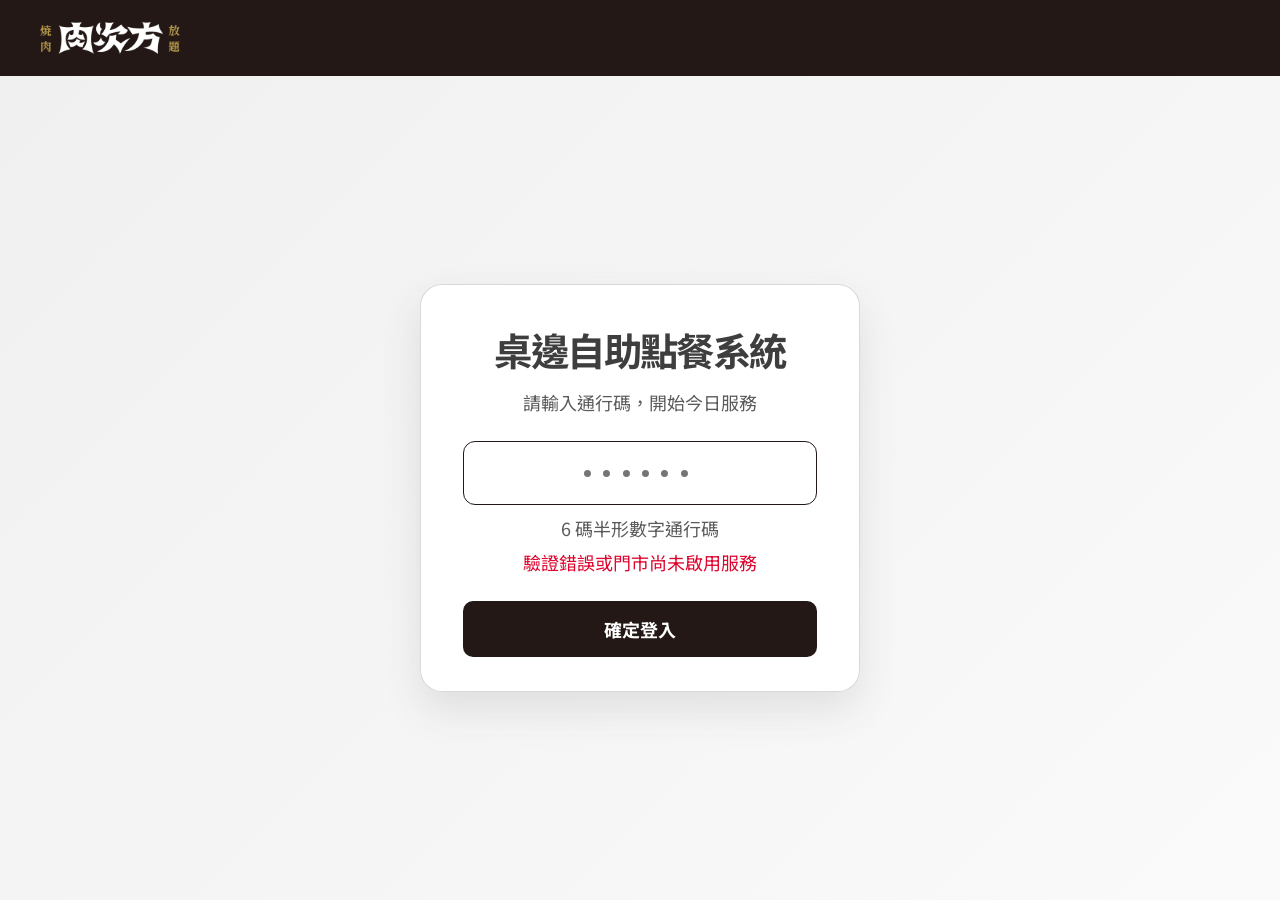
<file: index.html>
<!doctype html>
<html lang="zh-Hant">
  <head>
    <meta charset="UTF-8" />
    <meta name="viewport" content="width=device-width, initial-scale=1.0" />
    <title>桌邊自助點餐系統 | TableTap</title>
    <link rel="preconnect" href="https://fonts.googleapis.com" />
    <link rel="preconnect" href="https://fonts.gstatic.com" crossorigin />
    <link href="https://fonts.googleapis.com/css2?family=Noto+Sans+TC:wght@400;500;600;700;800&family=Roboto:wght@400;500;700&display=swap" rel="stylesheet" />
    <link rel="stylesheet" href="css/styles.css" />
  </head>
  <body class="tablet-only">
    <div class="tablet-required" role="status">請改用平板進行桌邊點餐</div>
    <main class="screen" id="app" aria-label="桌邊自助點餐系統 prototype">
      <header class="brand-bar">
        <img src="assets/logo.png" alt="王品集團" />
        <h1 class="header-title" id="header-title">後台管理</h1>
        <span class="header-version" id="header-version">版本: 123.45.67</span>
        <span class="header-countdown" id="header-countdown" hidden>最後加點倒數 <span id="header-countdown-time" role="timer">10:00</span></span>
        <button class="service-bell" id="service-bell" type="button" aria-label="服務鈴">
          <img src="assets/icons/Icon_service-bell.svg" alt="" aria-hidden="true" />
          <span>服務鈴</span>
        </button>
        <button class="header-logout" id="header-logout" type="button" hidden>登出</button>
      </header>
      <section id="view" class="view"></section>
      <div id="toast" class="toast" role="status" aria-live="polite"></div>
    </main>
    <script src="js/app.js"></script>
  </body>
</html>
</file>
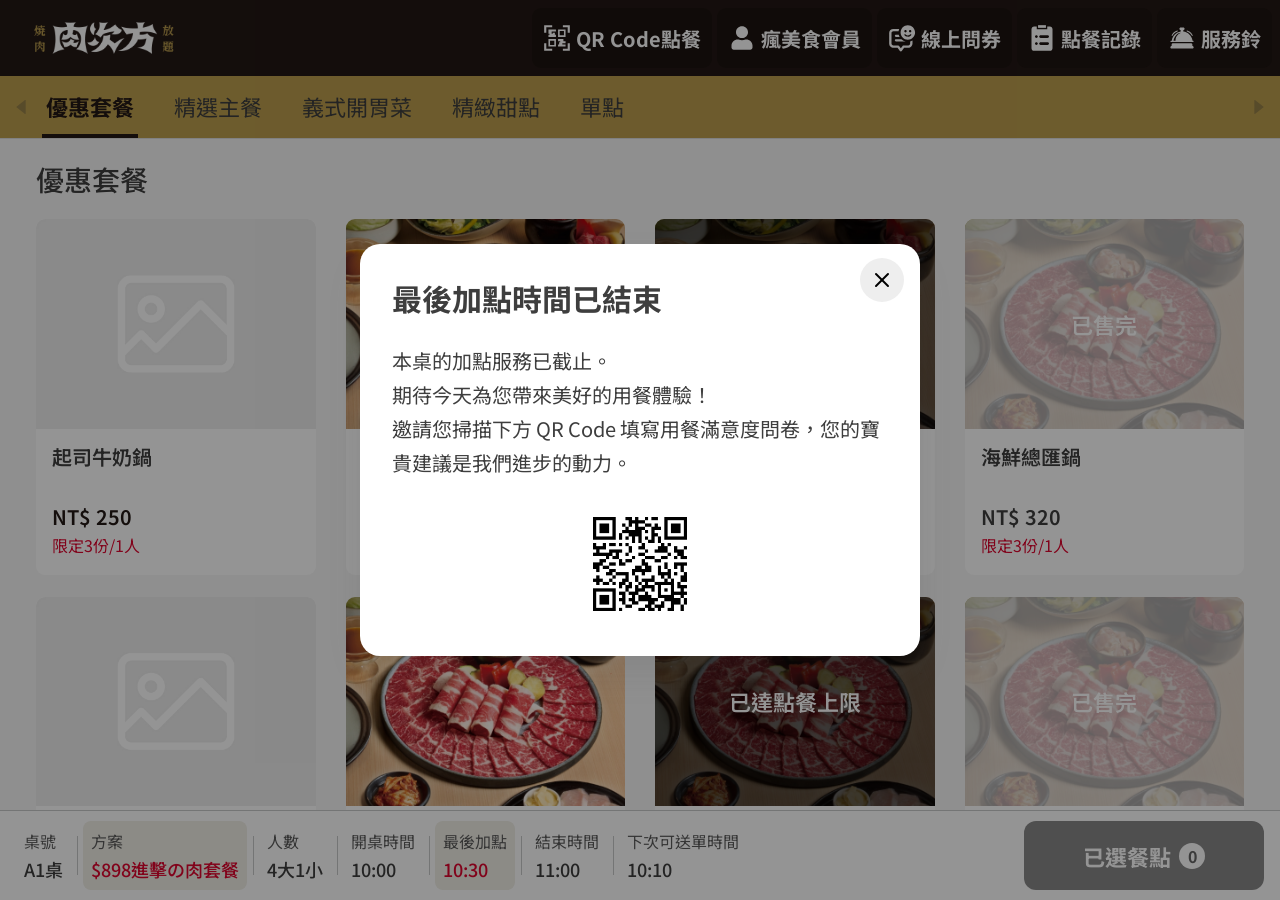
<file: menu.html>
<!doctype html>
<html lang="zh-Hant">
<head>
<meta charset="UTF-8"><meta name="viewport" content="width=device-width, initial-scale=1, viewport-fit=cover">
<title>桌邊點餐｜王品集團</title>
<link rel="stylesheet" href="https://fonts.googleapis.com/css2?family=Noto+Sans+TC:wght@400;500;600;700&display=swap">
<link rel="stylesheet" href="css/styles.css"><link rel="stylesheet" href="css/menu.css">
</head>
<body class="tablet-only"><div class="tablet-required" role="status">請改用平板進行桌邊點餐</div><main class="screen menu-screen">
<header class="brand-bar"><img src="assets/logo.png" alt="王品集團 wowprime"><nav class="header-actions" aria-label="用餐服務">
<button class="header-action" id="mobile-order-button" aria-haspopup="dialog" aria-controls="mobile-order-dialog"><img src="assets/icons/Icon_qrcode.svg" alt="">QR Code點餐</button>
<button class="header-action" id="member-button" aria-haspopup="dialog" aria-controls="member-dialog"><img src="assets/icons/Icon_user.svg" alt="">瘋美食會員</button>
<button class="header-action" id="survey-button" aria-haspopup="dialog" aria-controls="survey-dialog"><img src="assets/icons/Icon_survey.svg" alt="">線上問券</button>
<button class="header-action" id="view-order-history" aria-haspopup="dialog"><img src="assets/icons/Icon_list.svg" alt="">點餐記錄</button>
<button class="header-action service-bell visible" id="service-bell" aria-haspopup="dialog"><img src="assets/icons/Icon_service-bell.svg" alt="">服務鈴</button>
<button class="header-action" id="language-button" aria-haspopup="dialog"><img src="assets/icons/Icon_earth.svg" alt=""><span id="language-label">中文</span></button>
</nav></header>
<div class="menu-body">
<div class="category-bar"><button id="category-prev" class="category-arrow" aria-label="向左捲動分類"><img src="assets/icons/Icon_arrow-left.svg" alt=""></button><nav id="categories" aria-label="餐點分類"></nav><button id="category-next" class="category-arrow" aria-label="向右捲動分類"><img src="assets/icons/Icon_arrow-right.svg" alt=""></button></div><div class="menu-scroll" id="menu-list"></div><footer class="order-status-bar" aria-label="目前用餐資訊"><dl class="table-summary"><div><dt>桌號</dt><dd id="status-table">未開桌</dd></div><div><dt>方案</dt><dd id="status-plan">—</dd></div><div><dt>人數</dt><dd id="status-people">—</dd></div></dl><dl class="time-summary"><div><dt>開桌時間</dt><dd id="status-opened">—</dd></div><div><dt>最後加點</dt><dd id="status-last">—</dd></div><div><dt>結束時間</dt><dd id="status-end">—</dd></div><div><dt>下次可送單時間</dt><dd id="status-next">—</dd></div></dl><button id="view-cart" class="view-cart"><span>已選餐點</span><span id="cart-count" aria-live="polite">0</span></button></footer></div>
</main>
<dialog id="detail" aria-labelledby="detail-title"><div class="detail-layout"><div class="detail-summary"><img class="dish-photo" src="assets/menu.jpg" alt=""><div class="dish-copy"><p class="eyebrow" id="detail-category"></p><h2 id="detail-title"></h2><p id="detail-description"></p></div></div><div class="detail-options"><button class="close-button" id="close-detail" aria-label="關閉商品詳情"><img src="assets/icons/Icon_close.svg" alt=""></button><div class="options-scroll"><div class="detail-product-heading"><h2 id="detail-option-title"></h2><strong id="detail-price"></strong></div><section class="flavor-section" aria-label="口味與自訂備註"><div class="flavor-options" aria-label="口味選擇"><button type="button" class="flavor-option" data-flavor="加辣" aria-pressed="false">加辣</button><button type="button" class="flavor-option" data-flavor="不要香菜" aria-pressed="false">不要香菜</button><button type="button" class="flavor-option" id="custom-flavor" aria-pressed="false" aria-expanded="false" aria-controls="meal-note">+自訂備註</button></div><textarea id="meal-note" maxlength="200" placeholder="請輸入備註" aria-label="自訂口味備註" hidden></textarea></section><div id="option-groups"></div></div></div></div><footer class="detail-footer"><div class="stepper"><button id="minus" aria-label="減少餐點數量">−</button><output id="quantity">1</output><button id="plus" aria-label="增加餐點數量">＋</button></div><div class="detail-feedback"><p id="validation" aria-live="polite"></p><p id="detail-limit" aria-label="點餐份數限制"></p></div><button id="add-cart" class="add-cart"></button></footer></dialog>
<dialog id="service-dialog" aria-labelledby="service-title"><button class="close-button" id="close-service" aria-label="關閉服務鈴選單"><img src="assets/icons/Icon_close.svg" alt=""></button><h2 id="service-title">服務鈴</h2><div class="service-options"></div><button class="service-confirm" id="confirm-service" disabled>確定</button></dialog>
<dialog id="language-dialog" aria-labelledby="language-title"><button class="close-button" id="close-language" aria-label="關閉語言選擇"><img src="assets/icons/Icon_close.svg" alt=""></button><h2 id="language-title">語言選擇</h2><div class="service-options" aria-label="語言"><button class="service-option" data-language="zh-Hant" aria-pressed="false">中文</button><button class="service-option" data-language="en" aria-pressed="false">English</button><button class="service-option" data-language="ja" aria-pressed="false">日本語</button></div><button class="service-confirm" id="confirm-language" disabled>確定</button></dialog>
<dialog id="mobile-order-dialog" aria-labelledby="mobile-order-title" aria-describedby="mobile-order-message"><button class="close-button" id="close-mobile-order" aria-label="關閉手機掃碼點餐"><img src="assets/icons/Icon_close.svg" alt=""></button><h2 id="mobile-order-title">手機掃描QR Code點餐</h2><p id="mobile-order-message">掃描 QR Code，即可同步瀏覽與點餐！</p><img class="mobile-order-qrcode" src="assets/qrcode.png" alt="滿意度回饋 QR code"></dialog>
<dialog id="survey-dialog" aria-labelledby="survey-title" aria-describedby="survey-message"><button class="close-button" id="close-survey" aria-label="關閉滿意度回饋"><img src="assets/icons/Icon_close.svg" alt=""></button><h2 id="survey-title">手機掃描填寫線上問卷</h2><p id="survey-message">掃描下方 QR Code 填寫問卷，<br>與我們分享您今天的用餐體驗就送【追肉好禮】!!<br>加碼月月再抽【進擊の肉】套餐兌換券！</p><img class="mobile-order-qrcode" src="assets/qrcode.png" alt="滿意度回饋 QR code"></dialog>
<dialog id="last-order-dialog" aria-labelledby="last-order-title" aria-describedby="last-order-message">
<button class="close-button" id="close-last-order" aria-label="關閉加點截止通知" autofocus><img src="assets/icons/Icon_close.svg" alt=""></button>
<h2 id="last-order-title">最後加點時間已結束</h2>
<p id="last-order-message">本桌的加點服務已截止。<br>期待今天為您帶來美好的用餐體驗！<br>邀請您掃描下方 QR Code 填寫用餐滿意度問卷，您的寶貴建議是我們進步的動力。</p>
<img class="mobile-order-qrcode" src="assets/qrcode.png" alt="滿意度回饋 QR code">
</dialog>
<dialog id="member-dialog" aria-labelledby="member-title">
<button class="close-button" id="close-member" aria-label="關閉會員中心"><img src="assets/icons/Icon_close.svg" alt=""></button>
<h2 id="member-title">瘋美食會員</h2>
<div id="member-guest"><p class="member-login-message">登入即享會員專屬點數折抵與優惠</p><button class="member-login" id="member-login"><img src="assets/icons/Icon_fun.svg" alt="">登入瘋美食會員</button></div>
<div id="member-account" hidden>
<ul class="member-benefits">
<li><img src="assets/icons/Icon_user_red.svg" alt=""><span id="member-name">Anna</span></li>
<li><img src="assets/icons/Icon_point.svg" alt=""><span>瘋點數 <strong>1,000</strong> 點</span></li>
<li><img src="assets/icons/Icon_coupon.svg" alt=""><span>優惠券 <strong>1</strong> 張</span></li>
<li><img src="assets/icons/Icon_gift-voucher.svg" alt=""><span>電子禮券 0 張</span></li>
</ul>
<button class="member-logout" id="member-logout">登出</button>
</div>
</dialog>
<dialog id="cart-dialog" aria-labelledby="cart-title">
<button class="close-button cart-close" id="close-cart" aria-label="關閉購物車"><img src="assets/icons/Icon_close.svg" alt=""></button>
<section class="cart-panel">
<header class="cart-header"><h2 id="cart-title">購物車</h2><button id="clear-cart" class="cart-clear"><img src="assets/icons/Icon_delete.svg" alt="">清空</button></header>
<div class="cart-scroll">
<div id="cart-items" class="cart-items" aria-label="購物車餐點"></div>
<div class="cart-note"><label for="order-note">整單備註</label><textarea id="order-note" rows="1" maxlength="50" placeholder="最多50字"></textarea></div>
</div>
<footer class="cart-footer"><div class="cart-total"><strong id="cart-total" aria-live="polite"></strong><small>服務費另計</small></div><button id="cart-checkout" aria-haspopup="dialog">送出訂單</button></footer>
</section>
</dialog>
<dialog id="order-interval-dialog" aria-labelledby="order-interval-title" aria-describedby="order-interval-message">
<button class="close-button" id="close-order-interval" aria-label="關閉送單間隔提示"><img src="assets/icons/Icon_close.svg" alt=""></button>
<h2 id="order-interval-title">請稍候再試</h2>
<p id="order-interval-message">本次點餐尚未達 5 分鐘間隔時間</p>
<button id="defer-order" class="service-confirm" autofocus>稍後送單</button>
</dialog>
<dialog id="submit-order-dialog" aria-labelledby="submit-order-title">
<h2 id="submit-order-title">送出訂單後無法修改</h2>
<div class="submit-order-actions"><button id="continue-ordering" autofocus>繼續點餐</button><button id="confirm-order">確認送出</button></div>
</dialog>
<dialog id="order-history-dialog" aria-labelledby="order-history-title">
<div class="history-overlay"><button class="close-button history-close" id="close-order-history" aria-label="關閉點餐記錄"><img src="assets/icons/Icon_close.svg" alt=""></button><button id="history-continue" class="history-continue">繼續點餐</button></div>
<section class="cart-panel history-panel"><header class="cart-header"><h2 id="order-history-title">點餐記錄</h2></header><div id="order-history-list" class="history-scroll"></div><footer class="cart-footer"><div class="cart-total"><strong id="order-history-total" aria-live="polite"></strong><small>服務費另計</small></div><button id="history-checkout">結帳</button></footer></section>
</dialog>
<div id="menu-toast" role="status" aria-live="polite"></div><script src="js/tablet-order-view.js"></script><script src="js/tablet-header.js"></script><script src="js/tablet-product-options.js"></script><script src="js/menu.js"></script>
</body></html>
</file>
<file: css/styles.css>
/* Temporarily hide language selection across all pages. */
#language-button,
#language-dialog {
  display: none;
}

:root {
  --brand: #231815;
  --brand-II: #bc9e4e;
  --timmer: #e3d084;
  --brand-dark: color-mix(in srgb, var(--brand) 83%, var(--black));
  --ink: #3e3e3e;
  --muted: #5b5b5b;
  --line: #c8c9c9;
  --surface: #ffffff;
  --canvas: #f6f6f6;
  --soft-red: color-mix(in srgb, var(--brand) 6%, var(--surface));
  --shadow: 0 18px 40px color-mix(in srgb, var(--ink) 12%, transparent);
  --primary-action-size: clamp(20px, 2.35vw, 30px);
  --bar-height: calc(76px + env(safe-area-inset-top, 0px));
  /* Independent semantic colors; neutral shades below derive from the base palette. */
  --black: #000000;
  --error: #de052e;
  --notice: #de052e;
  --accent: #bc9e4e;
  --surface-warm: #faf8f6;
  /* Checkout runtime diagnostics and design preview. */
  --runtime-error: #de052e;
  --runtime-canvas-light: #f0eee6;
  --runtime-canvas-dark: #2e2c26;
  --runtime-shimmer: #f7e1d3;
}

* { box-sizing: border-box; }

.tablet-required { display: none; }

@media (width < 820px) {
  body.tablet-only { background: var(--brand-dark); }
  body.tablet-only > :not(.tablet-required) { display: none !important; }
  body.tablet-only dialog::backdrop { display: none; }
  body.tablet-only > .tablet-required {
    position: fixed;
    inset: 0;
    display: flex;
    align-items: center;
    justify-content: center;
    padding: 24px;
    background: var(--brand-dark);
    color: var(--surface);
    font-size: 24px;
    font-weight: 700;
    text-align: center;
  }
}

html {
  width: 100%;
  height: 100%;
  min-height: 100svh;
  min-height: 100dvh;
}

body {
  margin: 0;
  width: 100%;
  min-height: 100svh;
  min-height: 100dvh;
  overflow: hidden;
  color: var(--ink);
  background: var(--canvas);
  font-size: 18px;
  font-family: "Noto Sans TC", "Roboto", sans-serif;
}

.screen {
  position: relative;
  width: 100vw;
  min-height: 100svh;
  min-height: 100dvh;
  height: 100svh;
  height: 100dvh;
  overflow: hidden;
  background: var(--canvas);
}

.brand-bar {
  position: absolute;
  z-index: 4;
  display: flex;
  align-items: center;
  justify-content: space-between;
  top: 0;
  right: 0;
  left: 0;
  height: var(--bar-height);
  padding: max(14px, env(safe-area-inset-top, 0px)) max(30px, env(safe-area-inset-right, 0px)) 14px max(30px, env(safe-area-inset-left, 0px));
  background: var(--brand);
}

.brand-bar > img { width: 190px; height: 48px; object-fit: contain; object-position: left center; }
.header-title, .header-version { display: none; }
.management-mode .header-title { position: absolute; left: 50%; display: block; margin: 0; color: var(--surface); font-size: 30px; transform: translateX(-50%); }
.management-mode .header-version { display: block; margin-left: auto; color: var(--surface); font-size: 18px; font-weight: 700; }
.service-bell, .header-logout { display: none; align-items: center; gap: 10px; min-height: 52px; padding: 0 22px; border-radius: 10px; color: var(--surface); background: color-mix(in srgb, var(--black) 30%, transparent); font-size: 20px; font-weight: 700; }
.service-bell.visible, .header-logout:not([hidden]) { display: flex; }
.service-bell { margin-left: auto; }
.header-countdown { margin-left: auto; margin-right: 16px; color: var(--timmer); font-size: 20px; font-weight: 700; white-space: nowrap; font-variant-numeric: tabular-nums; }
.header-countdown:not([hidden]) + .service-bell { margin-left: 0; }
.service-bell.visible + .header-logout, .management-mode .header-logout { margin-left: 12px; }
.service-bell img { width: 28px; height: 28px; filter: brightness(0) invert(1); }
.service-bell:hover, .header-logout:hover { background: color-mix(in srgb, var(--black) 45%, transparent); }

.view { width: 100%; height: calc(100% - var(--bar-height)); margin-top: var(--bar-height); overflow-y: auto; overscroll-behavior: contain; -webkit-overflow-scrolling: touch; }

.login-view {
  display: grid;
  place-items: center;
  padding: 24px;
  background: linear-gradient(135deg, color-mix(in srgb, var(--ink) 7.77%, var(--surface)), color-mix(in srgb, var(--ink) 2.59%, var(--surface)));
}

.login-card, .verify-card, .table-card {
  position: relative;
  z-index: 1;
  background: color-mix(in srgb, var(--surface) 96%, transparent);
  border: 1px solid color-mix(in srgb, var(--line) 70%, transparent);
  box-shadow: var(--shadow);
}

.login-card {
  width: min(440px, 88%);
  padding: 36px 42px 34px;
  border-radius: 22px;
  text-align: center;
}

.eyebrow {
  margin: 0 0 8px;
  color: var(--brand);
  font: 700 15px Roboto, sans-serif;
  letter-spacing: .14em;
}

h1, h2, p { margin-top: 0; }
h1 { margin-bottom: 12px; font-size: clamp(28px, 3vw, 42px); letter-spacing: -.04em; }
h2 { margin-bottom: 8px; font-size: 24px; }
.login-card > p { margin-bottom: 26px; color: var(--muted); font-size: 18px; }
.login-card > .login-error { margin-top: -18px; color: var(--error); }

.code-input {
  width: 100%;
  height: 64px;
  border: 1px solid var(--line);
  border-radius: 12px;
  outline: 0;
  color: var(--ink);
  background: var(--surface);
  font: 700 30px Roboto, sans-serif;
  letter-spacing: .28em;
  text-align: center;
}

.code-input:focus { border-color: var(--brand); box-shadow: 0 0 0 4px color-mix(in srgb, var(--brand) 12%, transparent); }
.hint { min-height: 22px; margin: 10px 0 18px; color: var(--brand); font-size: 16px; }

/* Keep native control/link colors consistent, including iPad browsers. */
a, a:visited {
  color: inherit;
}

button, input, select, textarea {
  color: inherit;
  -webkit-text-fill-color: currentColor;
}

button {
  -webkit-appearance: none;
  appearance: none;
  border: 0;
  cursor: pointer;
  font: inherit;
  transition: transform .18s ease, box-shadow .18s ease, background .18s ease;
}
button:active { transform: scale(.98); }
button:focus-visible { outline: 3px solid color-mix(in srgb, var(--brand) 28%, transparent); outline-offset: 3px; }

.primary-button {
  min-height: 56px;
  width: 100%;
  border-radius: 10px;
  color: var(--surface);
  background: var(--brand);
  font-weight: 700;
  box-shadow: 0 8px 18px color-mix(in srgb, var(--brand) 20%, transparent);
}
.primary-button:hover { background: var(--brand-dark); box-shadow: 0 10px 24px color-mix(in srgb, var(--brand) 28%, transparent); }
.secondary-button { color: var(--muted); background: transparent; font-size: 18px; }

.standby-view { display: flex; flex-direction: column; padding-top: 24px; }
.carousel {
  position: relative;
  flex: 1;
  min-height: 0;
  margin: 0 24px 18px;
  overflow: hidden;
  border-radius: 18px;
  background: color-mix(in srgb, var(--ink) 17.1%, var(--surface));
  box-shadow: inset 0 0 0 1px color-mix(in srgb, var(--black) 5%, transparent);
  touch-action: pan-y;
}
.slide { position: absolute; inset: 0; opacity: 0; background-position: center; background-size: cover; transition: opacity .45s ease, transform .45s ease; transform: scale(1.02); }
.slide.active { opacity: 1; transform: scale(1); }
.dots { position: absolute; z-index: 2; bottom: 18px; left: 50%; display: flex; gap: 8px; transform: translateX(-50%); }
.dot { width: 8px; height: 8px; padding: 0; border-radius: 50%; background: color-mix(in srgb, var(--surface) 60%, transparent); }
.dot.active { width: 24px; border-radius: 99px; background: var(--surface); }

.standby-footer { display: flex; align-items: center; gap: 20px; padding: 0 24px max(22px, env(safe-area-inset-bottom, 0px)); }
.table-status { flex: 1; padding-left: 10px; color: var(--muted); font-size: 18px; }
.table-status strong { display: block; color: var(--ink); font-size: 20px; }
.service-button { width: 35%; min-height: 60px; border-radius: 10px; color: var(--surface); background: var(--brand); font-size: var(--primary-action-size); font-weight: 700; box-shadow: 0 8px 18px color-mix(in srgb, var(--brand) 20%, transparent); }
.button-icon { width: 22px; height: 22px; margin-left: 8px; vertical-align: -4px; filter: brightness(0) invert(1); }

.overlay { position: absolute; inset: var(--bar-height) 0 0; z-index: 5; display: grid; place-items: center; padding: 24px max(24px, env(safe-area-inset-right, 0px)) max(24px, env(safe-area-inset-bottom, 0px)) max(24px, env(safe-area-inset-left, 0px)); background: color-mix(in srgb, var(--ink) 28.000000000000004%, transparent); backdrop-filter: blur(3px); }
.verify-card { width: min(460px, 90%); padding: 34px 40px 30px; border-radius: 18px; text-align: center; }
.table-actions-dialog { position: fixed; inset: 0; margin: auto; }
.table-actions-dialog::backdrop { background: color-mix(in srgb, var(--ink) 28%, transparent); backdrop-filter: blur(3px); }
.table-actions-dialog .primary-button:disabled { cursor: default; background: var(--line); box-shadow: none; }
.order-countdown { position: absolute; right: 20px; bottom: 28px; z-index: 2; width: min(312px, calc(80% - 32px)); padding: 18px 24px; border-radius: 22px; background: color-mix(in srgb, var(--surface-warm) 96%, transparent); color: var(--brand); text-align: center; box-shadow: var(--shadow); pointer-events: none; }
.order-countdown-title { display: flex; align-items: center; justify-content: center; gap: 6px; margin: 0; font-size: clamp(16px, 1.6vw, 22px); font-weight: 700; }
.order-countdown-icon { display: block; width: 26px; height: 26px; flex-shrink: 0; object-fit: contain; }
#order-countdown-time { display: block; font-size: clamp(48px, 6vw, 76px); font-variant-numeric: tabular-nums; line-height: 1.15; }
#order-countdown-progress { display: block; width: 100%; height: 7px; margin: 8px 0; border: 0; border-radius: 99px; overflow: hidden; appearance: none; background: color-mix(in srgb, var(--brand-II) 35%, var(--surface)); color: var(--brand-II); }
#order-countdown-progress::-webkit-progress-bar { background: color-mix(in srgb, var(--brand-II) 35%, var(--surface)); }
#order-countdown-progress::-webkit-progress-value { background: var(--brand-II); border-radius: 99px; }
#order-countdown-progress::-moz-progress-bar { background: var(--brand-II); border-radius: 99px; }
.order-countdown-note { margin: 0; font-size: clamp(16px, 1.6vw, 22px); }
.order-countdown-close { position: absolute; top: 10px; right: 10px; display: grid; place-items: center; width: 32px; height: 32px; padding: 7px; border-radius: 50%; background: var(--surface); pointer-events: auto; }
.order-countdown-close img { display: block; width: 100%; height: 100%; }
.order-countdown:has(.order-countdown-close) { padding-top: 36px; }
.verify-card .code-input { margin: 12px 0 0; }
.verify-actions { display: flex; gap: 12px; margin-top: 16px; }
.verify-actions .primary-button { flex: 1; }
.verify-actions .secondary-button { width: 35%; border: 1px solid var(--line); border-radius: 10px; }
.service-menu-overlay { position: absolute; inset: var(--bar-height) 0 0; z-index: 5; display: grid; place-items: center; padding: 24px; background: color-mix(in srgb, var(--ink) 28.000000000000004%, transparent); }
.service-menu-card { position: relative; width: min(560px, 90%); padding: 28px 32px 30px; border-radius: 14px; background: var(--surface); box-shadow: var(--shadow); }
.service-menu-card h2 { margin: 0 0 24px; color: var(--ink); font-size: 30px; }
.service-menu-close { position: absolute; top: 20px; right: 22px; display: grid; place-items: center; width: 30px; height: 30px; border-radius: 50%; color: transparent; background: color-mix(in srgb, var(--ink) 6.74%, var(--surface)); font-size: 0; }
.service-menu-close::before, .service-menu-close::after { position: absolute; width: 18px; height: 2px; border-radius: 2px; background: var(--muted); content: ""; }
.service-menu-close::before { transform: rotate(45deg); }
.service-menu-close::after { transform: rotate(-45deg); }
.service-options { display: grid; grid-template-columns: repeat(3, 1fr); gap: 12px; }
.service-option { min-height: 92px; border: 1px solid var(--line); border-radius: 8px; color: var(--ink); background: var(--surface); font-size: 23px; font-weight: 600; }
.service-option:hover, .service-option.selected { border-color: var(--brand); color: var(--brand); background: var(--surface); }
.service-option.selected { border-width: 2px; }
.service-confirm { display: block; width: 180px; min-height: 52px; margin: 28px auto 0; border-radius: 9px; color: var(--surface); background: color-mix(in srgb, var(--ink) 61.66%, var(--surface)); font-size: 20px; font-weight: 700; }
.service-confirm:not(:disabled) { background: var(--brand); box-shadow: 0 8px 18px color-mix(in srgb, var(--brand) 20%, transparent); }
.service-confirm:not(:disabled):hover { background: var(--brand-dark); }
.service-confirm:disabled { cursor: default; }

.zones-view { display: flex; flex-direction: column; padding: 32px 36px max(34px, env(safe-area-inset-bottom, 0px)); }
.page-heading { display: flex; align-items: end; justify-content: space-between; margin-bottom: 22px; }
.page-heading h1 { margin: 0; font-size: 34px; }
.step-label { color: var(--muted); font-size: 16px; }
.zone-tabs { display: flex; gap: 10px; margin-bottom: 18px; overflow-x: auto; }
.zone-tab { padding: 12px 25px; border: 1px solid var(--line); border-radius: 99px; color: var(--muted); background: var(--surface); white-space: nowrap; }
.zone-tab.active { border-color: var(--brand); color: var(--surface); background: var(--brand); }
.table-card { flex: 1; min-height: 0; padding: 24px; border-radius: 18px; }
.zone-title { display: flex; align-items: center; justify-content: space-between; margin-bottom: 18px; }
.zone-title h2 { margin: 0; font-size: 20px; }
.zone-title span { color: var(--muted); font-size: 16px; }
.tables { display: grid; grid-template-columns: repeat(4, 1fr); gap: 14px; }
.table-button { min-height: 82px; border: 1px solid var(--line); border-radius: 12px; color: var(--ink); background: var(--surface); font-size: 20px; font-weight: 600; }
.table-button:hover, .table-button.selected { border-color: var(--brand); color: var(--brand); background: var(--soft-red); }
.zone-footer { display: flex; justify-content: flex-end; gap: 12px; margin-top: 22px; }
.zone-footer button { width: 180px; min-height: 52px; border-radius: 10px; }
.zone-footer .confirm-table { color: var(--surface); background: var(--brand); }
.zone-footer .cancel-table { border: 1px solid var(--line); background: var(--surface); }

.assigned-footer { display: grid; grid-template-columns: 1fr 1fr; gap: 10px; padding: 0 24px max(22px, env(safe-area-inset-bottom, 0px)); }
.assigned-footer button { min-height: 78px; border-radius: 16px; font-size: var(--primary-action-size); font-weight: 700; }
.assigned-footer .table-action { display: flex; align-items: center; justify-content: center; border: 1px solid var(--ink); color: var(--ink); background: var(--surface); }
.assigned-footer .table-action strong { font-size: 36px; }
.assigned-footer .table-action span { display: block; flex: 0 0 1px; width: 1px; height: 26px; margin: 0 14px; background: var(--ink); font-size: 0; }
.assigned-footer .start-order { color: var(--surface); background: var(--brand); }
.assigned-footer .start-order:disabled { cursor: default; color: var(--surface); background: var(--line); box-shadow: none; }

.management-view { min-height: 100%; background: color-mix(in srgb, var(--ink) 20.21%, var(--surface)); }
.table-context { display: grid; grid-template-columns: repeat(4, 1fr); min-height: 118px; background: var(--surface); }
.table-context div { display: flex; flex-direction: column; align-items: center; justify-content: center; gap: 8px; }
.table-context span { font-size: 24px; }
.table-context strong { font-size: 28px; font-weight: 500; }
.management-actions { display: flex; gap: 28px; padding: 80px 48px; }
.management-action { display: flex; width: 178px; height: 178px; flex-direction: column; align-items: center; justify-content: center; gap: 16px; border-radius: 14px; color: var(--ink); background: var(--surface); box-shadow: 0 6px 12px color-mix(in srgb, var(--black) 4%, transparent); }
.management-action img { width: 76px; height: 76px; }
.management-action span { font-size: 24px; }
.management-action:hover { background: color-mix(in srgb, var(--brand) 3%, var(--surface)); box-shadow: 0 8px 20px color-mix(in srgb, var(--black) 10%, transparent); }
.open-table-view { display: grid; place-items: center; padding: 24px; background: color-mix(in srgb, var(--ink) 22%, transparent); }
.open-table-card { width: min(600px, 90%); max-height: 100%; overflow-y: auto; padding: 30px 42px 28px; border-radius: 14px; text-align: center; background: var(--surface); box-shadow: var(--shadow); }
.open-table-card h1 { margin-bottom: 8px; font-size: 32px; }
.open-table-card .context { margin-bottom: 22px; font-size: 22px; font-weight: 700; }
.open-table-card .field-label { display: flex; align-items: center; justify-content: center; gap: 14px; margin: 18px 0 26px; }
.open-table-card input[type="number"] { width: 112px; height: 52px; border: 1px solid var(--line); border-radius: 8px; font: inherit; text-align: center; }
.open-table-card .form-actions { display: flex; justify-content: center; gap: 12px; margin-top: 24px; }
.open-table-card .form-actions button { min-width: 130px; min-height: 52px; padding: 0 22px; border-radius: 9px; }
.open-table-card .back-button { border: 1px solid var(--line); background: var(--surface); }
.open-table-card .next-button, .open-table-card .confirm-open { color: var(--surface); background: var(--brand); }
.plan-grid { display: grid; grid-template-columns: repeat(2, 1fr); gap: 12px; max-width: 360px; margin: 26px auto 10px; }
.plan-button { min-height: 54px; border: 1px solid var(--ink); border-radius: 8px; color: var(--ink); background: var(--surface); font-size: 22px; font-weight: 700; }
.plan-button.selected { border: 2px solid var(--brand); color: var(--brand); }
.price-plan { display: inline-block; margin: 8px 0 18px; padding: 5px 14px; border: 1px solid var(--ink); border-radius: 8px; font-size: 22px; font-weight: 700; }
.price-list { display: grid; gap: 10px; margin: 0 auto; max-width: 390px; text-align: left; }
.price-row { display: grid; grid-template-columns: 1fr 42px 52px 42px; align-items: center; gap: 12px; font-size: 21px; }
.quantity-button, .quantity-value { display: grid; place-items: center; width: 42px; height: 42px; }
.quantity-button { border-radius: 50%; color: var(--ink); background: color-mix(in srgb, var(--ink) 5.7%, var(--surface)); font-size: 25px; line-height: 1; }
.quantity-button:hover { background: color-mix(in srgb, var(--ink) 9.84%, var(--surface)); }
.quantity-value { width: 52px; border: 1px solid var(--line); border-radius: 8px; font-size: 20px; }

.toast { position: absolute; z-index: 10; left: 50%; bottom: 24px; padding: 11px 18px; border-radius: 99px; color: var(--surface); background: var(--ink); opacity: 0; pointer-events: none; transform: translate(-50%, 12px); transition: opacity .2s ease, transform .2s ease; }
.toast.show { opacity: 1; transform: translate(-50%, 0); }

@media (max-width: 760px) {
  :root { --bar-height: calc(64px + env(safe-area-inset-top, 0px)); }
  .brand-bar { height: var(--bar-height); padding: max(10px, env(safe-area-inset-top, 0px)) max(18px, env(safe-area-inset-right, 0px)) 10px max(18px, env(safe-area-inset-left, 0px)); }
  .brand-bar > img { width: 154px; height: 44px; }
  .service-bell, .header-logout { gap: 6px; min-height: 44px; padding: 0 12px; font-size: 16px; }
  .header-countdown { font-size: 16px; }
  .service-bell img { width: 24px; height: 24px; }
  .service-menu-card { padding: 24px 20px 24px; }
  .service-menu-card h2 { font-size: 26px; }
  .service-menu-close { top: 16px; right: 18px; }
  .service-option { min-height: 72px; font-size: 18px; }
  .service-confirm { width: 150px; }
  .view { height: calc(100% - var(--bar-height)); margin-top: var(--bar-height); }
  .login-card { padding: 26px 22px 24px; }
  .standby-footer { gap: 10px; padding-inline: 16px; }
  .service-button { width: 46%; }
  .assigned-footer { gap: 8px; padding-inline: 16px; }
  .assigned-footer button { min-height: 60px; border-radius: 12px; }
  .assigned-footer .table-action strong { font-size: 26px; }
  .assigned-footer .table-action span { height: 21px; margin: 0 7px; }
  .management-mode .header-title { font-size: 24px; }
  .management-mode .header-version { font-size: 15px; }
  .table-context { min-height: 104px; }
  .table-context span { font-size: 18px; }
  .table-context strong { font-size: 22px; }
  .management-actions { gap: 12px; padding: 44px 18px; }
  .management-action { width: 150px; height: 150px; gap: 12px; }
  .management-action img { width: 60px; height: 60px; }
  .management-action span { font-size: 20px; }
  .open-table-card { padding: 24px 20px; }
  .open-table-card h1 { font-size: 28px; }
  .open-table-card .context { font-size: 19px; }
  .price-row { font-size: 18px; }
  .zones-view { padding-inline: 18px; }
  .tables { grid-template-columns: repeat(3, 1fr); }
}

/* Keep every button and its visual contents free of shadows in all states. */
button,
button *,
[role="button"],
[role="button"] *,
input[type="button"],
input[type="submit"],
input[type="reset"] {
  box-shadow: none !important;
  text-shadow: none !important;
}

/* Shared brand focus treatment for all form fields. */
input:focus, textarea:focus, select:focus, [contenteditable="true"]:focus {
  border-color: var(--brand) !important;
  outline: none !important;
  box-shadow: none !important;
}

/* Match the service popup interaction states, including inline checkout controls. */
button:focus-visible {
  outline: none !important;
  border-color: var(--brand) !important;
  box-shadow: none !important;
}
button:not(:disabled):active {
  transform: scale(.98);
}
button:disabled:active {
  transform: none;
}
.service-option.selected,
.table-button.selected,
.plan-button.selected,
.flavor-option[aria-pressed="true"],
.combo-preferences button[aria-pressed="true"],
.combo-preferences button[aria-expanded="true"] {
  border: 2px solid var(--brand) !important;
  color: var(--brand) !important;
  background: var(--surface) !important;
}

/* Shared focus appearance for popup close buttons on both tablet pages. */
button.close-button:focus, button.close-button:focus-visible,
button.service-menu-close:focus, button.service-menu-close:focus-visible {
  outline: none !important;
  box-shadow: none !important;
  border: 0 !important;
}
</file>
<file: css/menu.css>
.menu-body{height:calc(100% - var(--bar-height));margin-top:var(--bar-height);display:flex;flex-direction:column}
/* Cart drawer uses the shared DesignSystem palette, cards and quantity selector. */
#cart-dialog{position:fixed;inset:0;width:100%;height:100dvh;max-width:none;max-height:none;margin:0;background:transparent;border-radius:0;box-shadow:none;overflow:hidden}
#cart-dialog[open]{display:flex;justify-content:flex-end}
#cart-dialog::backdrop{background:color-mix(in srgb, var(--ink) 42%, transparent)}
#cart-dialog .cart-close{left:24px;right:auto;top:24px;width:56px;height:56px;background:var(--surface);padding:16px}
.cart-panel{width:clamp(380px,36vw,520px);height:100%;min-width:0;display:flex;flex-direction:column;background:var(--canvas);box-shadow:var(--shadow)}
.cart-header{display:flex;align-items:center;justify-content:space-between;gap:16px;padding:10px 24px;background:var(--surface);border-bottom:1px solid var(--line)}
.cart-header h2{font-size:26px;margin:0;font-weight:700}
.cart-clear{display:flex;align-items:center;gap:6px;min-height:44px;background:transparent;color:var(--muted);font-size:18px;padding:4px}
.cart-clear img,.cart-delete img{width:24px;height:24px}
.cart-scroll{flex:1;min-height:0;overflow:auto;overscroll-behavior:contain}
.cart-items{padding:16px;display:flex;flex-direction:column;gap:12px}
.cart-item{display:grid;grid-template-columns:minmax(0,1fr) auto;gap:8px 12px;padding:16px;background:var(--surface);border-radius:10px;flex-shrink:0}
.cart-item h3{margin:0;font-size:20px;line-height:1.4;overflow-wrap:anywhere}
.cart-item-copy{min-width:0}
.cart-item-copy p{margin:6px 0 0;font-size:14px;line-height:1.6;color:var(--muted);white-space:pre-wrap;overflow-wrap:anywhere}
.cart-item-controls{display:flex;flex-direction:column;align-items:flex-end;gap:8px}
.cart-quantity{display:flex;align-items:center;gap:4px}
.cart-quantity button{width:36px;height:44px;background:var(--canvas);border-radius:7px;font-size:22px;color:var(--ink)}
.cart-quantity output{min-width:24px;text-align:center;font-size:20px;color:var(--brand)}
.cart-item-price{font-size:16px;font-weight:500;white-space:nowrap}
.cart-delete{width:44px;height:44px;display:grid;place-items:center;background:var(--soft-red);border-radius:7px}
.cart-note{margin:0 16px 16px;padding:16px;background:var(--surface);border-radius:10px}
.cart-note label{display:block;font-size:18px;font-weight:700;margin-bottom:8px}
.cart-note textarea{display:block;min-height:44px;height:44px;padding:10px 12px;line-height:22px;resize:none;background:var(--canvas);font-size:16px}
.cart-note textarea:focus-visible{outline:2px solid var(--brand);outline-offset:2px}
.cart-footer{display:flex;align-items:center;justify-content:space-between;gap:12px;background:var(--brand);color:var(--surface);padding:16px 20px max(16px,env(safe-area-inset-bottom))}
.cart-total{display:flex;flex-direction:column;gap:4px;min-width:0}
.cart-total strong{font-size:20px;overflow-wrap:anywhere}.cart-total small{font-size:14px}
#cart-checkout{flex-shrink:0;border:1px solid var(--surface);border-radius:10px;min-height:48px;padding:10px 14px;background:transparent;color:var(--surface);font-size:20px;font-weight:700}
#cart-dialog button:disabled{opacity:.4;cursor:default}
#cart-dialog button:focus-visible{outline-offset:-3px}
#cart-checkout:focus-visible{outline-color:var(--surface)}
.cart-empty{margin:auto;text-align:center;padding:24px;color:var(--muted)}
.cart-empty-icon{width:48px;height:48px;color:var(--brand)}.cart-empty h3{font-size:20px;color:var(--ink)}
#submit-order-dialog{width:min(480px,calc(100% - 40px));padding:32px;background:var(--surface)}
#submit-order-title{margin:8px 0 32px;text-align:center;font-size:26px;line-height:1.5}
.submit-order-actions{display:flex;gap:12px}
.submit-order-actions button{flex:1;min-height:52px;padding:12px 8px;border:1px solid var(--brand);border-radius:9px;background:var(--surface);color:var(--brand);font-size:20px;font-weight:500}
#confirm-order{background:var(--brand);color:var(--surface)}
#confirm-order:hover{background:var(--brand-dark)}
@media(max-width:600px){.cart-panel{width:100%}.cart-header{padding:16px 20px 16px 76px}#cart-dialog .cart-close{top:16px;left:16px;width:44px;height:44px;padding:12px;background:var(--canvas)}.cart-items{padding:12px}.cart-item{padding:12px;gap:8px}.cart-note{padding:12px 16px}.cart-footer{padding-left:16px;padding-right:16px}.cart-total strong{font-size:18px}}
#order-history-dialog{position:fixed;inset:0;width:100%;height:100dvh;max-width:none;max-height:none;margin:0;background:transparent;border-radius:0;box-shadow:none;overflow:hidden}
#order-history-dialog[open]{display:flex}
#order-history-dialog::backdrop{background:color-mix(in srgb, var(--ink) 42%, transparent)}
.history-overlay{position:relative;flex:1;display:grid;place-items:center}
.history-overlay .history-close{left:24px;right:auto;top:24px;width:56px;height:56px;padding:16px;background:var(--surface)}
.history-continue{min-height:56px;padding:14px 32px;border-radius:10px;background:var(--brand);color:var(--surface);font-size:22px;font-weight:700;box-shadow:var(--shadow)}
.history-continue:hover{background:var(--brand-dark)}
.history-panel .cart-header{justify-content:center;flex-shrink:0}
.history-scroll{flex:1;min-height:0;overflow:auto;overscroll-behavior:contain;padding:16px}
.history-batch{margin-bottom:24px}.history-batch:last-child{margin-bottom:0}
.history-batch-header{display:flex;align-items:center;justify-content:space-between;gap:8px;margin:0 0 10px}
.history-batch-header h3{margin:0;font-size:18px;font-weight:700}
.history-batch-header time,.history-demo{font-size:14px;color:var(--muted)}
.history-lines{display:flex;flex-direction:column;gap:8px}
.history-line{display:grid;grid-template-columns:minmax(0,1fr) auto;gap:12px;padding:16px;background:var(--surface);border-radius:10px}
.history-line h4{margin:0;font-size:20px;line-height:1.4;overflow-wrap:anywhere}
.history-line p,.history-note{margin:6px 0 0;font-size:14px;line-height:1.6;color:var(--muted);white-space:pre-wrap;overflow-wrap:anywhere}
.history-line-total{display:flex;flex-direction:column;align-items:flex-end;gap:8px;white-space:nowrap;font-size:16px}
.history-line-total strong{font-size:22px;color:var(--notice);font-weight:500}
.history-removed{display:inline-block;margin-left:8px;font-size:14px;color:var(--notice);font-weight:400}
.history-subtotal{text-align:right;margin:10px 0 0;font-size:16px;color:var(--muted)}
.history-pos{border-top:1px solid var(--line);padding-top:18px}
.history-note{padding:10px 12px;background:var(--soft-red);border-radius:7px}
#history-checkout{flex-shrink:0;border:1px solid var(--surface);border-radius:10px;min-height:48px;padding:10px 14px;background:transparent;color:var(--surface);font-size:20px;font-weight:700}
#history-checkout:focus-visible{outline-color:var(--surface)}#history-checkout:disabled{opacity:.4;cursor:default}
.history-panel .cart-footer{flex-shrink:0}
@media(max-width:600px){#order-history-dialog[open]{flex-direction:column}.history-overlay{flex:0 0 76px;display:flex;justify-content:center;background:color-mix(in srgb, var(--ink) 30%, transparent)}.history-overlay .history-close{top:16px;left:16px;width:44px;height:44px;padding:12px}.history-continue{min-height:44px;font-size:18px;padding:10px 24px}.history-panel{flex:1;min-height:0;width:100%}.history-panel .cart-header{min-height:64px;padding:16px}.history-scroll{padding:12px}}
/* Keep both drawer headings compact at every viewport width. */
#cart-dialog .cart-header,#order-history-dialog .cart-header{padding-top:10px;padding-bottom:10px;min-height:0}
@media(max-width:600px){#cart-dialog .cart-close{top:10px}}
.eyebrow{margin:0 0 6px;color:var(--brand);font-size:16px;letter-spacing:2px;font-weight:700}
#categories{display:flex;gap:32px;min-width:0;flex:1;overflow-x:auto;scrollbar-width:none}
#categories button{white-space:nowrap;background:none;padding:20px 4px 17px;font-size:22px;border-bottom:4px solid transparent}
#categories button[aria-current=true]{color:var(--brand);border-color:var(--brand);font-weight:700}
.menu-scroll{overflow:auto;padding:28px 36px 40px;flex:1}
.section-heading{display:flex;gap:12px;align-items:center;margin-bottom:20px}
.section-heading h2{font-size:28px;margin:0}
.section-heading span{color:var(--muted);font-size:18px}
.dish-grid{display:grid;grid-template-columns:repeat(4,minmax(0,1fr));gap:22px 30px}
.dish-card{display:flex;flex-direction:column;text-align:left;padding:0;gap:0;border:0;border-radius:9px;overflow:hidden;background:var(--surface);color:var(--ink);min-width:0;align-self:start}
.dish-card:hover{border-color:var(--brand)}

.card-copy{width:100%;padding:14px 16px 16px;display:flex;flex-direction:column;gap:4px;min-height:108px}
.card-copy h3{font-size:20px;line-height:1.4;margin:0;font-weight:600}

.card-price{font-size:20px;line-height:1.35;color:var(--brand);font-weight:600}


dialog{border:0;color:var(--ink);font:inherit;padding:0;border-radius:20px;box-shadow:var(--shadow)}
dialog::backdrop{background:color-mix(in srgb, var(--black) 42%, transparent)}
:root{--product-dialog-width:min(1160px,calc(100vw - 48px));--product-dialog-height:min(850px,calc(100dvh - 48px))}
#detail{width:var(--product-dialog-width);max-width:none;height:var(--product-dialog-height);max-height:none;overflow:hidden}
#detail[open]{display:flex;flex-direction:column}
.detail-layout{display:grid;grid-template-columns:42% 58%;flex:1;min-height:0}
.detail-summary{background:var(--surface-warm);overflow:auto}
.dish-photo{width:100%;height:280px;object-fit:cover}
.dish-copy{padding:26px}
.dish-copy h2{font-size:30px;line-height:1.4}
.dish-copy p:not(.eyebrow){font-size:20px;line-height:1.7}
.dish-copy strong{font-size:28px;color:var(--brand)}
.dish-copy .photo-note{font-size:16px!important;color:color-mix(in srgb, var(--ink) 70.47%, var(--surface));margin-top:26px}
.detail-options{position:relative;min-height:0;display:flex}
.options-scroll{overflow:auto;padding:32px 28px;width:100%}
.options-scroll>h2{font-size:28px;padding-right:38px;margin-bottom:26px}
.close-button{position:absolute;right:16px;top:14px;z-index:2;width:44px;height:44px;border-radius:50%;font-size:32px;background:color-mix(in srgb, var(--ink) 8.81%, var(--surface));line-height:1}
fieldset{border:0;padding:0;margin:0 0 28px;min-width:0}
legend{font-size:22px;font-weight:700;width:100%;margin-bottom:12px}
legend small{display:block;font-size:16px;font-weight:400;color:var(--muted);margin-top:4px}
.option-row{display:flex;align-items:center;gap:10px;border:1px solid color-mix(in srgb, var(--ink) 17.62%, var(--surface));border-radius:10px;padding:12px;margin-bottom:8px;min-height:56px;cursor:pointer;font-size:20px}
.option-row:has(input:checked){border-color:var(--brand);background:color-mix(in srgb, var(--brand) 4%, var(--surface))}
.option-row:has(input:disabled){opacity:.5;cursor:default}
.option-row input{width:22px;height:22px;accent-color:var(--brand);flex-shrink:0}
.option-name{flex:1}
.option-price{font-size:18px}
.nested{padding:12px 0 0 20px;border-left:3px solid color-mix(in srgb, var(--brand) 23%, var(--surface));margin-bottom:12px}
.nested fieldset:last-child{margin-bottom:0}
.extra-qty{display:flex;justify-content:flex-end;align-items:center;gap:16px;margin-bottom:12px}
.extra-qty button,.stepper button{width:44px;height:44px;background:color-mix(in srgb, var(--ink) 6.74%, var(--surface));border-radius:8px;font-size:24px}
.extra-qty button:disabled,.stepper button:disabled,.stepper button.at-limit{color:var(--muted);opacity:.45;cursor:default}
.note-label{display:block;font-size:22px;font-weight:700;margin-bottom:12px}
.note-label span{font-size:16px;font-weight:400;color:color-mix(in srgb, var(--ink) 79.27%, var(--surface))}
textarea{width:100%;min-height:100px;padding:14px;border:1px solid color-mix(in srgb, var(--ink) 26.42%, var(--surface));border-radius:10px;font:inherit;resize:vertical}
.detail-footer{border-top:1px solid color-mix(in srgb, var(--ink) 17.62%, var(--surface));padding:18px 24px;display:flex;align-items:center;gap:18px;background:var(--surface)}
.stepper{display:flex;align-items:center;gap:18px;font-size:22px}
#validation{font-size:16px;color:var(--muted);margin:0;flex:1}
.add-cart{background:var(--brand);color:var(--surface);padding:18px 24px;border-radius:10px;font-size:22px;font-weight:700}
.add-cart:disabled{background:color-mix(in srgb, var(--ink) 17.62%, var(--surface));color:color-mix(in srgb, var(--ink) 70.47%, var(--surface));cursor:default}
button:focus-visible{outline:3px solid var(--brand);outline-offset:3px}
#service-dialog{width:min(560px,calc(100% - 40px));padding:32px}
#service-dialog h2{font-size:30px;margin-bottom:24px}
#menu-toast{position:fixed;z-index:100;bottom:28px;left:50%;transform:translateX(-50%);background:color-mix(in srgb, var(--ink) 82.26%, var(--black));color:var(--surface);border-radius:12px;padding:16px 24px;display:none;font-size:20px;max-width:90%;width:max-content}
#menu-toast.show{display:block}
@media(max-width:900px){

.card-copy h3{font-size:20px;line-height:1.4;margin:0;font-weight:600}
.detail-layout{grid-template-columns:38% 62%}
.dish-photo{height:220px}
.dish-copy{padding:20px}
.detail-footer{flex-wrap:wrap}
.detail-feedback{order:3;flex-basis:100%}
.add-cart{margin-left:auto}
.menu-scroll{padding:24px}
#categories{display:flex;gap:32px;min-width:0;flex:1;overflow-x:auto;scrollbar-width:none}
}
@media(max-width:600px){
.detail-layout{display:block;overflow:auto}
.detail-summary{overflow:visible}
.dish-photo{height:200px}
.options-scroll{overflow:visible}
.detail-options{display:block}
.detail-options .close-button{position:fixed;top:16px;right:16px}
#detail{width:calc(100% - 20px);height:calc(100dvh - 20px)}
.detail-footer{padding:12px;gap:10px}
.add-cart{font-size:18px;padding:16px}
.stepper{gap:10px}
.service-option{font-size:18px}
}




/* Category-list layout; header keeps the shared index.html height. */
.menu-screen .brand-bar{padding-left:24px;padding-right:8px;gap:20px}
.menu-screen .brand-bar>img{width:254px;max-width:23%;height:48px;flex-shrink:0}
.header-actions{display:flex;align-items:center;justify-content:flex-end;gap:5px;min-width:0}
.header-action,.header-actions .service-bell{display:flex;align-items:center;justify-content:center;gap:5px;white-space:nowrap;min-height:60px;padding:0 11px;border-radius:9px;color:var(--surface);background:var(--brand-dark);font-size:20px;font-weight:700}
.header-action img,.header-actions .service-bell img{width:28px;height:28px;object-fit:contain;filter:brightness(0) invert(1)}
.header-action:hover{background:color-mix(in srgb, var(--brand-dark) 85%, var(--black))}
.category-bar{display:flex;align-items:stretch;flex-shrink:0;background:var(--brand-II);border-bottom:1px solid color-mix(in srgb, var(--ink) 17.62%, var(--surface))}
#categories::-webkit-scrollbar{display:none}
#categories button{color:var(--ink);font-size:24px;padding:20px 4px 18px;min-height:76px}
#categories button[aria-current=true]{color:var(--brand)}
.category-arrow{width:42px;flex-shrink:0;background:transparent;color:var(--muted);font-size:32px;padding:0}
.category-arrow:disabled{opacity:.3;cursor:default}
.menu-scroll{padding:20px 36px 36px}
.section-heading h2{font-size:32px;font-weight:500}
.card-media{position:relative;width:100%;aspect-ratio:4/3;background:var(--soft-red);overflow:hidden}
.card-media img{position:absolute;inset:0;display:block;width:100%;height:100%;object-fit:cover}
.image-placeholder{position:absolute;inset:0;display:grid;place-items:center;color:var(--surface)}
.image-placeholder svg{width:42%;height:48%}
.card-limit{font-size:16px;color:var(--notice);line-height:1.4}
.availability-overlay{position:absolute;inset:0;display:grid;place-items:center;padding:12px;background:color-mix(in srgb, var(--black) 60%, transparent);color:var(--surface);font-size:22px;font-weight:600;text-align:center}
.sold-out .availability-overlay{background:color-mix(in srgb, color-mix(in srgb, var(--ink) 18.13%, var(--surface)) 75%, transparent)}
.sold-out .card-price{color:var(--ink)}
.dish-card:disabled{cursor:default;opacity:1}
.dish-card:disabled:active{transform:none}
.dish-card:not(:disabled):hover{box-shadow:0 0 0 2px var(--brand)}
@media(max-width:1050px){
.menu-screen .brand-bar{padding-left:18px;gap:12px}
.menu-screen .brand-bar>img{width:190px;max-width:23%}
.header-action,.header-actions .service-bell{font-size:18px;padding:0 8px;gap:4px;min-height:52px}
.header-action img,.header-actions .service-bell img{width:24px;height:24px}
.dish-grid{gap:22px}
}
@media(max-width:900px){
.header-action,.header-actions .service-bell{flex-direction:column;gap:2px;font-size:16px;padding:4px 8px;min-height:54px}
.dish-grid{grid-template-columns:repeat(2,minmax(0,1fr))}
.menu-scroll{padding:24px}
#categories{gap:26px}
}
@media(max-width:600px){
.menu-screen .brand-bar{padding-left:10px;gap:8px}
.menu-screen .brand-bar>img{width:110px;max-width:23%}
.header-actions{overflow-x:auto;justify-content:flex-start}
.header-action,.header-actions .service-bell{font-size:14px;padding:4px 6px;min-height:44px;flex-shrink:0}
.header-action img,.header-actions .service-bell img{width:20px;height:20px}
.menu-scroll{padding:18px 14px}
.dish-grid{gap:16px}
.card-copy{padding:12px;min-height:110px}
.card-copy h3,.card-price{font-size:18px}
.availability-overlay{font-size:18px}
#categories button{font-size:20px;min-height:64px;padding:16px 4px}
.category-arrow{width:30px}
}
/* Equal card geometry: reserve two title lines, one price and one limit line. */
.dish-card{align-self:stretch;height:100%}
.card-copy{height:146px;min-height:146px;flex:none}
.card-copy h3{height:56px;min-height:56px;display:-webkit-box;-webkit-line-clamp:2;-webkit-box-orient:vertical;overflow:hidden}
.card-price,.card-limit{flex-shrink:0}
.category-arrow{display:grid;place-items:center}
.category-arrow img{display:block;width:14.4px;height:14.4px}
.close-button{display:grid;place-items:center;padding:10px}
.close-button img{display:block;width:100%;height:100%}
#service-dialog,#language-dialog,#mobile-order-dialog,#survey-dialog,#last-order-dialog,#order-interval-dialog{width:min(560px,calc(100% - 40px));padding:32px;border-radius:20px}
#service-dialog h2,#language-dialog h2,#mobile-order-dialog h2,#survey-dialog h2,#last-order-dialog h2,#order-interval-dialog h2{font-size:30px;margin-bottom:24px}
#mobile-order-dialog h2,#survey-dialog h2,#last-order-dialog h2,#order-interval-dialog h2{padding-right:40px}
#last-order-message,#survey-message,#mobile-order-message,#order-interval-message,.member-login-message{font-size:20px;line-height:1.7;margin:0 0 24px}
.mobile-order-qrcode{display:block;width:120px;max-width:60%;height:auto;margin:0 auto}
@media(max-width:600px){.card-copy{height:140px;min-height:140px}.card-copy h3{height:51px;min-height:51px}#service-dialog,#language-dialog,#mobile-order-dialog,#survey-dialog,#last-order-dialog,#order-interval-dialog{padding:28px 20px}.service-options{gap:10px}}
/* Compact navigation and persistent dining context. */
#categories button{font-size:22px;min-height:62px;padding:13px 4px 11px}
.section-heading h2{font-size:28px}
.menu-scroll{min-height:0}
.order-status-bar{display:flex;align-items:stretch;gap:10px;flex-shrink:0;padding:10px max(12px,env(safe-area-inset-right,0px)) max(10px,env(safe-area-inset-bottom,0px)) max(12px,env(safe-area-inset-left,0px));background:color-mix(in srgb, var(--ink) 12.95%, var(--surface));border-top:1px solid var(--line)}
.order-status-bar dl{margin:0;display:flex;align-items:center;gap:14px}
.order-status-bar dt{font-size:16px;color:var(--muted);white-space:nowrap}
.order-status-bar dd{margin:2px 0 0;font-size:18px;white-space:nowrap;font-weight:500}
.table-summary>div{background:var(--surface);padding:7px 12px;border-radius:6px;min-width:68px}
.order-status-bar .table-summary{gap:8px}
.time-summary{flex:1;flex-wrap:wrap;background:var(--surface);padding:7px 12px;border-radius:6px}
.view-cart{display:flex;align-items:center;justify-content:center;gap:8px;min-width:300px;padding:12px 16px;background:var(--brand);color:var(--surface);border-radius:9px;font-size:20px;font-weight:700}
.view-cart img{width:26px;height:26px;filter:brightness(0) invert(1)}
.view-cart:disabled{background:color-mix(in srgb, var(--ink) 61.66%, var(--surface));cursor:default}
#cart-count{display:grid;place-items:center;min-width:26px;height:26px;border-radius:50%;background:var(--surface);color:var(--brand);font-size:16px}
.view-cart:disabled #cart-count{color:color-mix(in srgb, var(--ink) 79.27%, var(--surface))}
@media(max-width:1050px){.order-status-bar{flex-wrap:wrap}.order-status-bar .time-summary{order:3;flex-basis:100%;justify-content:space-between}.view-cart{margin-left:auto}.table-summary>div{padding:5px 12px}.order-status-bar dt{font-size:16px}.order-status-bar dd{font-size:18px}}
@media(max-width:600px){#categories button{font-size:18px;min-height:54px;padding:11px 4px 9px}.order-status-bar{gap:6px;padding:8px}.order-status-bar .table-summary{gap:5px}.table-summary>div{min-width:0;padding:4px 7px}.view-cart{font-size:16px;min-width:300px;padding:8px;gap:5px}.view-cart img{display:none}.order-status-bar .time-summary{gap:8px;padding:6px}}

.detail-feedback{flex:1;min-width:0}
#detail-limit{margin:4px 0 0;color:var(--notice);font-size:18px;line-height:1.4}
.flavor-section{margin-bottom:36px}
.flavor-section h2{font-size:24px;margin:0 44px 16px 0;line-height:1.4}
.flavor-options{display:flex;flex-wrap:wrap;gap:8px;margin-bottom:14px}
.flavor-option{min-height:44px;padding:6px 14px;border:1px solid var(--line);border-radius:7px;background:var(--surface);color:var(--ink);font-size:22px}
.flavor-option[aria-pressed="true"]{border-color:var(--brand);color:var(--brand);background:var(--soft-red)}
#meal-note{min-height:110px;display:block}
#meal-note[hidden]{display:none}

.detail-product-heading{padding-right:44px;margin-bottom:28px}
.detail-product-heading h2{font-size:30px;line-height:1.4;margin:0 0 8px}
.detail-product-heading #detail-price,#combo-base-price{display:block;color:var(--brand);font-size:28px;line-height:1.4}


.dish-copy #detail-category{font-size:18px;font-weight:700;color:var(--brand);line-height:1.6;margin:0 0 8px}
.dish-copy #detail-title{font-size:18px;line-height:1.4;margin:0 0 12px}
.dish-copy #detail-description{font-size:16px;line-height:1.7;margin:0}
/* Two-row dining bar matching the reference. */
.order-status-bar{display:grid;grid-template-columns:minmax(0,1fr) auto;gap:12px;background:var(--surface);padding:12px max(16px,env(safe-area-inset-right,0px)) max(12px,env(safe-area-inset-bottom,0px)) max(16px,env(safe-area-inset-left,0px))}
.order-status-bar .table-summary{grid-column:1;grid-row:1;gap:10px}
.order-status-bar .table-summary>div{background:var(--canvas);border-radius:8px;padding:8px 14px;min-width:84px}
.order-status-bar .time-summary{grid-column:1/-1;grid-row:2;display:flex;justify-content:space-between;gap:16px;background:var(--canvas);border-radius:8px;padding:9px 14px}
.order-status-bar dt{font-size:16px}
.order-status-bar dd{font-size:18px;margin-top:3px}
.order-status-bar .view-cart{grid-column:2;grid-row:1;min-width:300px;margin:0;font-size:24px;border-radius:12px;padding:12px 24px}
@media(max-width:600px){
.order-status-bar{padding:8px;gap:8px}
.order-status-bar .table-summary{gap:6px}
.order-status-bar .table-summary>div{min-width:0;padding:7px 9px}
.order-status-bar dt{font-size:16px}
.order-status-bar dd{font-size:18px}
.order-status-bar .view-cart{min-width:300px;font-size:18px;padding:10px}
.order-status-bar .time-summary{display:grid;grid-template-columns:repeat(2,minmax(0,1fr));gap:10px;padding:9px}
}
/* Compact single-row dining bar. */
.order-status-bar{grid-template-columns:auto minmax(0,1fr) auto;gap:10px;padding:10px max(16px,env(safe-area-inset-right,0px)) max(10px,env(safe-area-inset-bottom,0px)) max(16px,env(safe-area-inset-left,0px))}
.order-status-bar .table-summary{grid-column:1;grid-row:1;gap:8px}
.order-status-bar .table-summary>div{min-width:0;padding:8px 12px}
.order-status-bar .time-summary{grid-column:2;grid-row:1;display:grid;grid-template-columns:repeat(4,auto);align-content:center;justify-content:space-between;gap:10px;padding:8px 12px;min-width:0}
.order-status-bar dt{font-size:16px}
.order-status-bar dd{font-size:18px}
.order-status-bar .view-cart{grid-column:3;grid-row:1;min-width:300px;padding:12px 20px;font-size:22px}
@media(max-width:1050px){
.order-status-bar{gap:8px;padding:8px}
.order-status-bar .table-summary{gap:6px}
.order-status-bar .table-summary>div{padding:7px 8px}
.order-status-bar .time-summary{gap:8px;padding:7px 10px}
.order-status-bar dt{font-size:16px}
.order-status-bar dd{font-size:18px}
.order-status-bar .view-cart{min-width:300px;padding:10px 12px;font-size:20px}
}
@media(max-width:800px){
.order-status-bar{gap:6px}
.order-status-bar .table-summary{gap:4px}
.order-status-bar .table-summary>div{padding:6px}
.order-status-bar .time-summary{gap:6px;padding:6px}
.order-status-bar dt{font-size:16px}
.order-status-bar dd{font-size:18px}
.order-status-bar .view-cart{min-width:300px;padding:8px;font-size:17px;gap:6px}
}
@media(max-width:600px){
.order-status-bar{grid-template-columns:minmax(0,1fr) auto}
.order-status-bar .time-summary{grid-column:1/-1;grid-row:2;grid-template-columns:repeat(4,auto)}
.order-status-bar .view-cart{grid-column:2;grid-row:1}
.order-status-bar .table-summary>div{padding:6px 10px}
}
/* Consistent horizontal spacing in the dining status bar at every width. */
.order-status-bar .table-summary>div{padding-left:10px;padding-right:10px}
.order-status-bar .time-summary{padding-left:10px;padding-right:10px;justify-content:start;column-gap:10px}
/* Equal spacing between dining fields, including the two summary groups. */
.order-status-bar{display:flex;flex-wrap:nowrap;gap:12px;align-items:stretch}
.order-status-bar .table-summary,
.order-status-bar .time-summary{display:contents}
.order-status-bar dt,
.order-status-bar dd{white-space:normal;overflow-wrap:anywhere}
.order-status-bar .table-summary>div,
.order-status-bar .time-summary>div{position:relative;flex:0 1 auto;min-width:0;padding:8px;background:transparent;border-radius:8px}
.order-status-bar .table-summary>div+div::before,
.order-status-bar .time-summary>div+div::before,
.order-status-bar .time-summary>div:first-child::before{content:"";position:absolute;left:-6px;top:10px;bottom:10px;width:1px;min-width:1px;max-width:1px;background:var(--line);clip-path:inset(10% 0)}
.order-status-bar .table-summary>div:nth-child(2),
.order-status-bar .time-summary>div:nth-child(2){background:var(--runtime-canvas-light)}
.order-status-bar .table-summary>div:nth-child(2){max-width:185px}
.order-status-bar #status-plan,
.order-status-bar .time-summary>div:nth-child(2) dd{color:var(--notice)}
.order-status-bar .view-cart{flex:0 0 auto;min-width:240px;margin-left:auto}
/* Combo products share the dialog shell and its fixed action footer. */
#meal-flavor-heading{font-size:18px;margin:18px 0 12px}
#quantity-label{font-size:16px;white-space:nowrap}
.combo-mode .detail-product-heading{display:none}
.combo-mode .options-scroll{padding-top:64px;background:color-mix(in srgb, var(--ink) 4.15%, var(--surface))}
#combo-base-price{display:block;margin:8px 0 16px}
#combo-base-price[hidden]{display:none}
.combo-mode .dish-copy .flavor-option{font-size:18px}
.combo-mode .dish-copy .flavor-section{margin-bottom:0}
.combo-card{background:var(--surface);border:1px solid color-mix(in srgb, var(--ink) 17.62%, var(--surface));border-radius:12px;padding:16px;margin-bottom:12px}
.combo-card.is-selected{border-color:var(--brand)}
.combo-group:first-child .combo-card{border-color:color-mix(in srgb, var(--ink) 17.62%, var(--surface))}
.combo-card.is-unavailable{opacity:.55}
.combo-card-top{display:flex;align-items:center;gap:12px}
.combo-card-top input{width:24px;height:24px;flex-shrink:0;accent-color:var(--brand)}
.combo-copy{flex:1;min-width:0}
.combo-copy h3{font-size:20px;line-height:1.5;margin:0 0 4px}
.combo-copy p,.combo-copy span{font-size:16px;line-height:1.5;margin:0;color:var(--muted)}
.combo-card-top img{width:68px;height:68px;object-fit:cover;border-radius:8px}
.combo-preferences{display:flex;flex-wrap:wrap;gap:8px;margin-top:12px}
.combo-preferences button{min-height:44px;padding:8px 12px;font-size:16px;background:var(--surface);border:1px solid var(--line);border-radius:7px}
.combo-preferences button[aria-pressed=true],.combo-preferences button[aria-expanded=true]{color:var(--brand);border-color:var(--brand);background:var(--soft-red)}
.combo-preferences textarea{min-height:84px;font-size:16px}
.combo-preferences textarea[hidden]{display:none}
.combo-shared-note{font-size:14px;color:var(--muted);margin:0;flex-basis:100%}
.combo-card .extra-qty{margin:14px 0 0}
.combo-card .extra-qty output{min-width:24px;text-align:center}
#member-dialog{width:min(560px,calc(100% - 40px));max-height:calc(100dvh - 40px);padding:40px 42px 48px;background:var(--surface);border-radius:20px}
#member-dialog .close-button{top:20px;right:20px;width:55px;height:55px;padding:16px}
#member-title{margin:0 48px 26px 0;font-size:30px;font-weight:700}
#member-account h3{margin:0 0 26px;color:color-mix(in srgb, var(--ink) 27.42%, var(--black));font-size:26px;font-weight:700;overflow-wrap:anywhere}
.member-benefits{list-style:none;padding:0;margin:0;display:grid;gap:26px;color:color-mix(in srgb, var(--ink) 27.42%, var(--black))}
.member-benefits li{display:flex;align-items:center;gap:20px;min-height:40px;font-size:24px}
.member-benefits img{width:38px;height:38px;object-fit:contain;flex-shrink:0}
.member-benefits strong{color:var(--notice);font-weight:700}
.member-login,.member-logout{display:flex;align-items:center;justify-content:center;min-height:64px;border:1px solid var(--line);background:var(--surface);color:color-mix(in srgb, var(--ink) 27.42%, var(--black));font-size:24px;font-weight:400}
.member-login-message{margin-bottom:16px;color:var(--muted)}
.member-login{width:min(450px,100%);margin:0 auto;gap:12px;border:0;border-radius:16px;background:#de052e;color:var(--surface)}
.member-login img{width:36px;height:36px;border:2px solid var(--surface);border-radius:50%}
.member-logout{width:min(428px,100%);margin:32px auto 0;border-radius:999px}
@media(max-width:600px){.combo-mode .options-scroll{padding:24px 16px}.combo-card{padding:12px}#quantity-label{display:none}}
</file>
